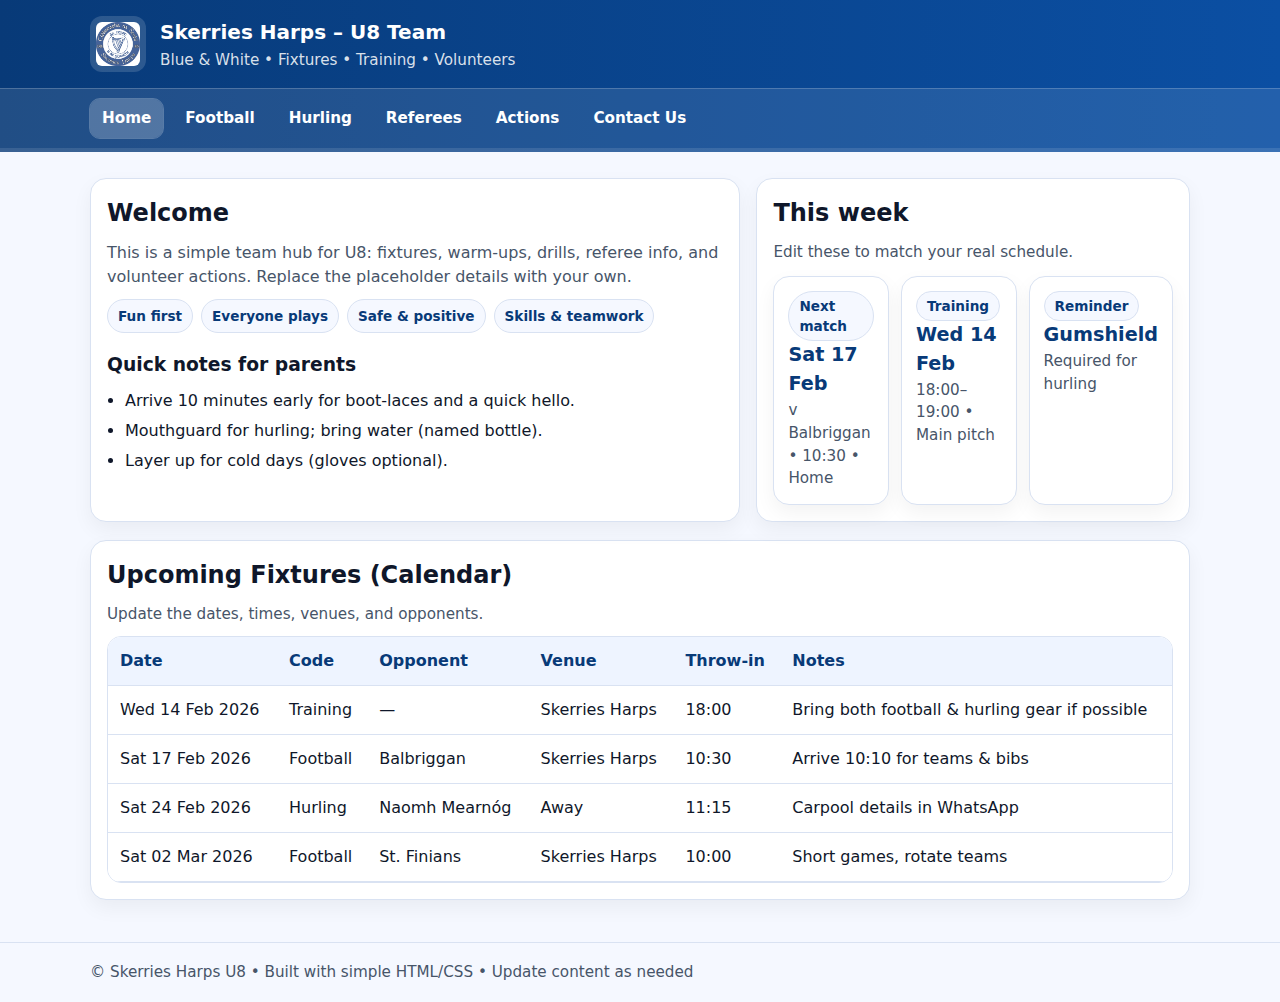
<file: index.html>
<!doctype html>
<html lang="en-IE">
<head>
  <meta charset="utf-8" />
  <meta name="viewport" content="width=device-width, initial-scale=1" />
  <title>Skerries Harps U8 – Home</title>
  <link rel="stylesheet" href="css/styles.css" />
</head>
<body>
<header>
  <div class="container">
    <div class="brand">
      <img src="assets/skerries-harps-logo.png" alt="Skerries Harps logo" />
      <div>
        <h1>Skerries Harps – U8 Team</h1>
        <p>Blue &amp; White • Fixtures • Training • Volunteers</p>
      </div>
    </div>
  </div>

  <nav>
    <div class="container nav-row">
      <a class="active" href="index.html">Home</a>
      <a href="football.html">Football</a>
      <a href="hurling.html">Hurling</a>
      <a href="referees.html">Referees</a>
      <a href="actions.html">Actions</a>
      <a href="contact.html">Contact Us</a>
    </div>
  </nav>
</header>

<main class="container">
  <section class="hero">
    <div class="card">
      <h2>Welcome</h2>
      <p>
        This is a simple team hub for U8: fixtures, warm-ups, drills, referee info, and volunteer actions.
        Replace the placeholder details with your own.
      </p>
      <div class="badges">
        <span class="badge">Fun first</span>
        <span class="badge">Everyone plays</span>
        <span class="badge">Safe &amp; positive</span>
        <span class="badge">Skills &amp; teamwork</span>
      </div>

      <div class="section">
        <h3>Quick notes for parents</h3>
        <ul class="clean">
          <li>Arrive 10 minutes early for boot-laces and a quick hello.</li>
          <li>Mouthguard for hurling; bring water (named bottle).</li>
          <li>Layer up for cold days (gloves optional).</li>
        </ul>
      </div>
    </div>

    <aside class="card">
      <h2>This week</h2>
      <p class="small">Edit these to match your real schedule.</p>

      <div class="kpi">
        <div class="card">
          <div class="pill">Next match</div><br />
          <strong>Sat 17 Feb</strong>
          <div class="small">v Balbriggan • 10:30 • Home</div>
        </div>
        <div class="card">
          <div class="pill">Training</div><br />
          <strong>Wed 14 Feb</strong>
          <div class="small">18:00–19:00 • Main pitch</div>
        </div>
        <div class="card">
          <div class="pill">Reminder</div><br />
          <strong>Gumshield</strong>
          <div class="small">Required for hurling</div>
        </div>
      </div>
    </aside>
  </section>

  <section class="section card">
    <h2>Upcoming Fixtures (Calendar)</h2>
    <p class="small">Update the dates, times, venues, and opponents.</p>

    <div class="table-wrap">
      <table>
        <thead>
          <tr>
            <th>Date</th>
            <th>Code</th>
            <th>Opponent</th>
            <th>Venue</th>
            <th>Throw-in</th>
            <th>Notes</th>
          </tr>
        </thead>
        <tbody>
          <tr>
            <td>Wed 14 Feb 2026</td>
            <td>Training</td>
            <td>—</td>
            <td>Skerries Harps</td>
            <td>18:00</td>
            <td>Bring both football &amp; hurling gear if possible</td>
          </tr>
          <tr>
            <td>Sat 17 Feb 2026</td>
            <td>Football</td>
            <td>Balbriggan</td>
            <td>Skerries Harps</td>
            <td>10:30</td>
            <td>Arrive 10:10 for teams &amp; bibs</td>
          </tr>
          <tr>
            <td>Sat 24 Feb 2026</td>
            <td>Hurling</td>
            <td>Naomh Mearnóg</td>
            <td>Away</td>
            <td>11:15</td>
            <td>Carpool details in WhatsApp</td>
          </tr>
          <tr>
            <td>Sat 02 Mar 2026</td>
            <td>Football</td>
            <td>St. Finians</td>
            <td>Skerries Harps</td>
            <td>10:00</td>
            <td>Short games, rotate teams</td>
          </tr>
        </tbody>
      </table>
    </div>
  </section>
</main>

<footer class="footer">
  <div class="container">
    © Skerries Harps U8 • Built with simple HTML/CSS • Update content as needed
  </div>
</footer>
</body>
</html>
</file>
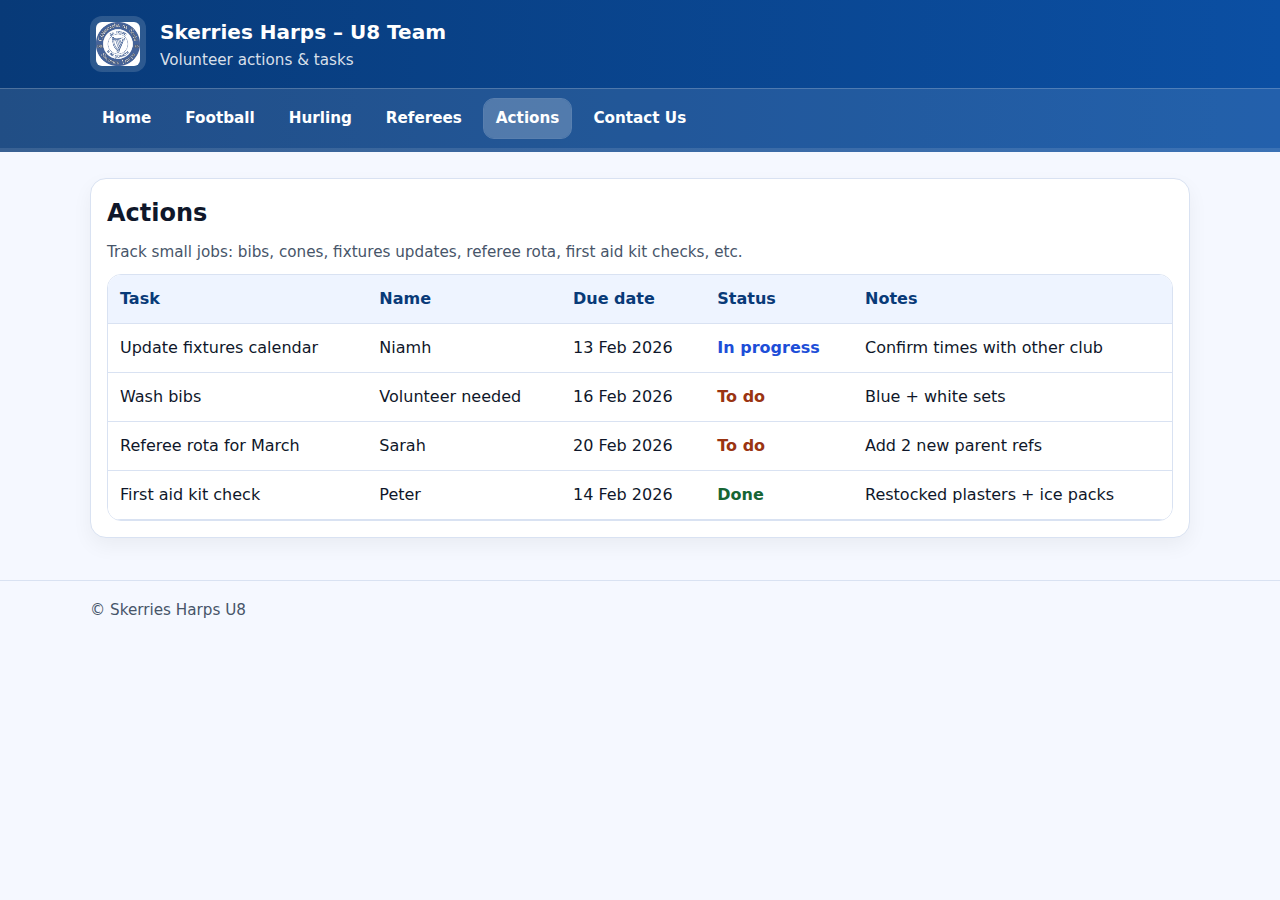
<file: actions.html>
<!doctype html>
<html lang="en-IE">
<head>
  <meta charset="utf-8" />
  <meta name="viewport" content="width=device-width, initial-scale=1" />
  <title>Skerries Harps U8 – Actions</title>
  <link rel="stylesheet" href="css/styles.css" />
</head>
<body>
<header>
  <div class="container">
    <div class="brand">
      <img src="assets/skerries-harps-logo.png" alt="Skerries Harps logo" />
      <div>
        <h1>Skerries Harps – U8 Team</h1>
        <p>Volunteer actions &amp; tasks</p>
      </div>
    </div>
  </div>
  <nav>
    <div class="container nav-row">
      <a href="index.html">Home</a>
      <a href="football.html">Football</a>
      <a href="hurling.html">Hurling</a>
      <a href="referees.html">Referees</a>
      <a class="active" href="actions.html">Actions</a>
      <a href="contact.html">Contact Us</a>
    </div>
  </nav>
</header>

<main class="container">
  <section class="card">
    <h2>Actions</h2>
    <p class="small">Track small jobs: bibs, cones, fixtures updates, referee rota, first aid kit checks, etc.</p>

    <div class="table-wrap">
      <table>
        <thead>
          <tr>
            <th>Task</th>
            <th>Name</th>
            <th>Due date</th>
            <th>Status</th>
            <th>Notes</th>
          </tr>
        </thead>
        <tbody>
          <tr>
            <td>Update fixtures calendar</td>
            <td>Niamh</td>
            <td>13 Feb 2026</td>
            <td class="status doing">In progress</td>
            <td>Confirm times with other club</td>
          </tr>
          <tr>
            <td>Wash bibs</td>
            <td>Volunteer needed</td>
            <td>16 Feb 2026</td>
            <td class="status todo">To do</td>
            <td>Blue + white sets</td>
          </tr>
          <tr>
            <td>Referee rota for March</td>
            <td>Sarah</td>
            <td>20 Feb 2026</td>
            <td class="status todo">To do</td>
            <td>Add 2 new parent refs</td>
          </tr>
          <tr>
            <td>First aid kit check</td>
            <td>Peter</td>
            <td>14 Feb 2026</td>
            <td class="status done">Done</td>
            <td>Restocked plasters + ice packs</td>
          </tr>
        </tbody>
      </table>
    </div>
  </section>
</main>

<footer class="footer">
  <div class="container">© Skerries Harps U8</div>
</footer>
</body>
</html>
</file>
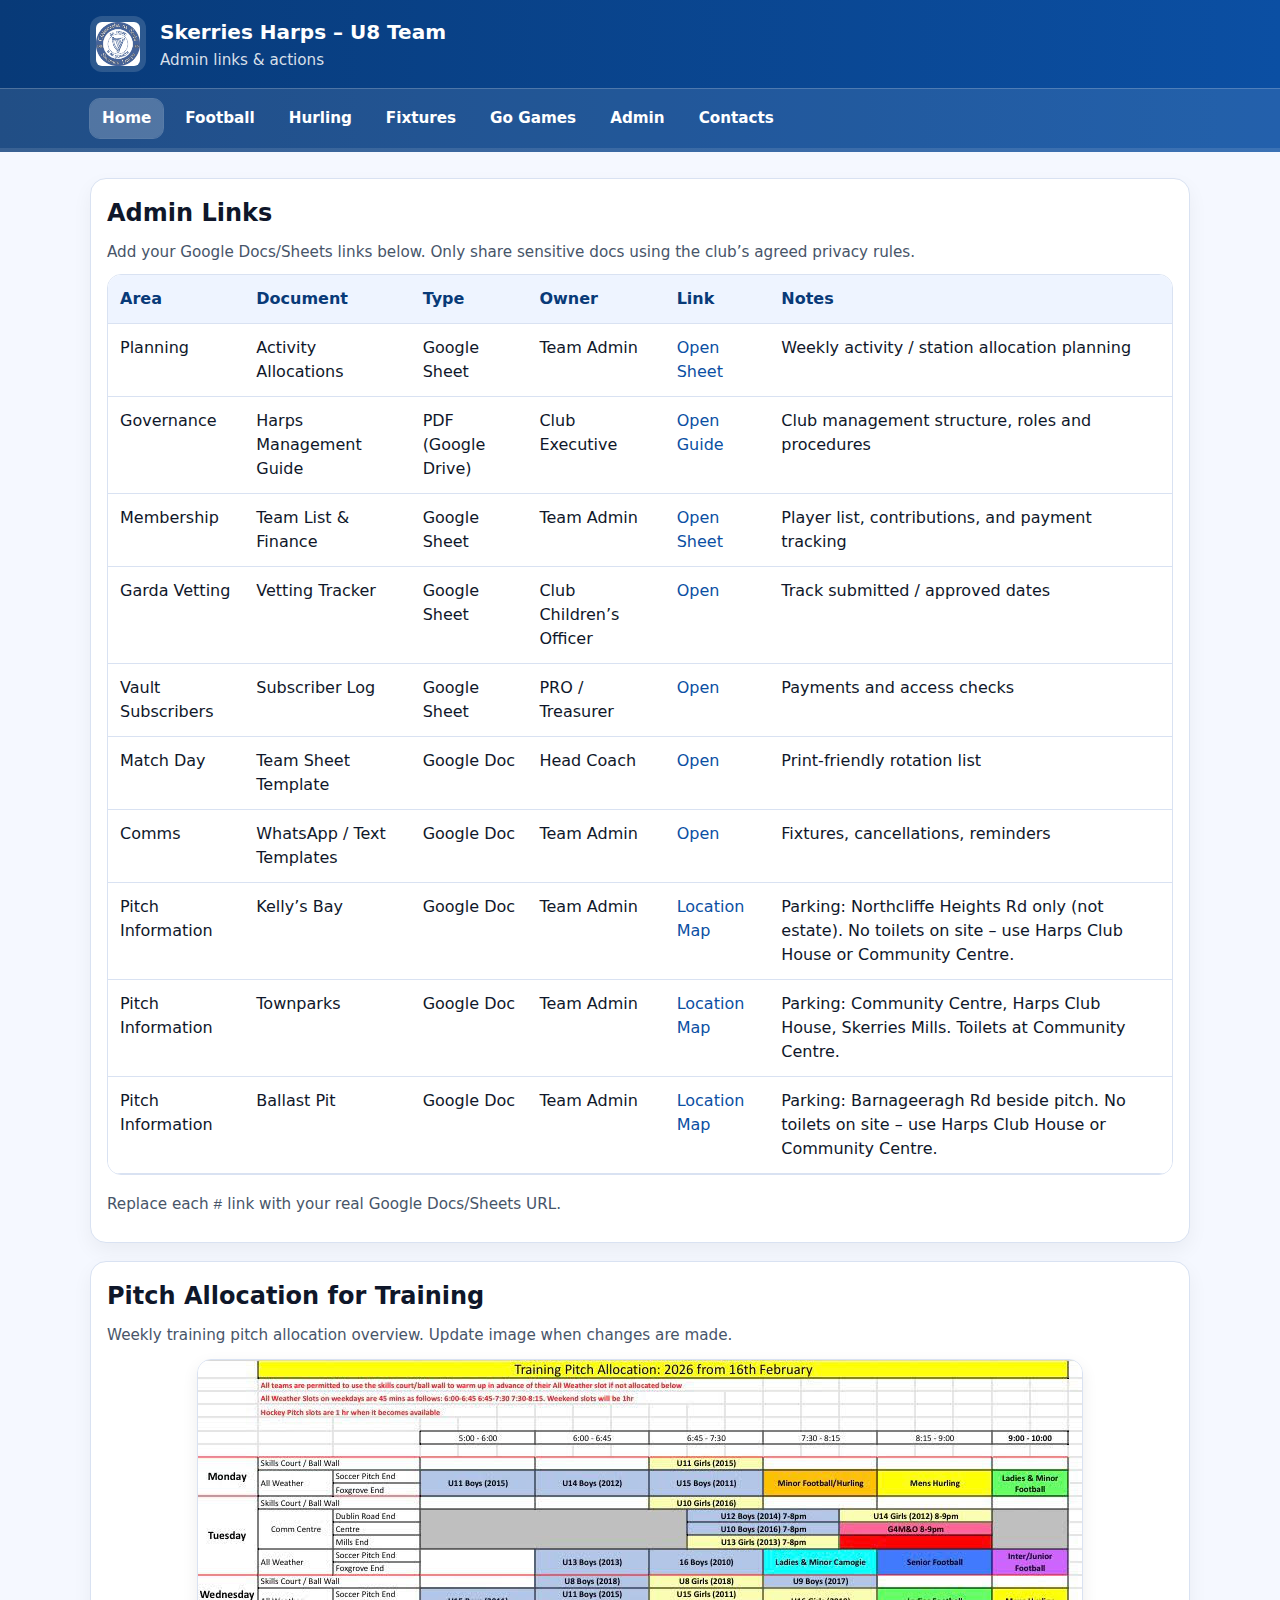
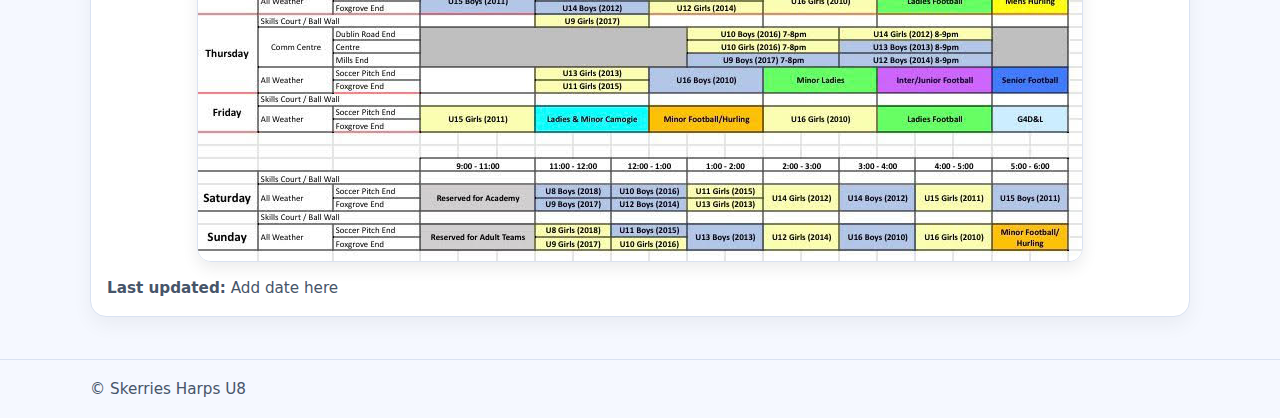
<file: admin.html>
<!doctype html>
<html lang="en-IE">
<head>
  <meta charset="utf-8" />
  <meta name="viewport" content="width=device-width, initial-scale=1" />
  <title>Skerries Harps U8 – Admin</title>
  <link rel="stylesheet" href="css/styles.css" />
</head>
<body>
<header>
  <div class="container">
    <div class="brand">
      <img src="assets/skerries-harps-logo.png" alt="Skerries Harps logo" />
      <div>
        <h1>Skerries Harps – U8 Team</h1>
        <p>Admin links &amp; actions</p>
      </div>
    </div>
  </div>

  <nav>
    <div class="container nav-row">
      <a class="active" href="index.html">Home</a>
      <a href="football.html">Football</a>
      <a href="hurling.html">Hurling</a>
	  <a href="fixtures.html">Fixtures</a>
	  <a href="GoGames.html">Go Games</a>
	  <a href="admin.html">Admin</a>
      <a href="contact.html">Contacts</a>
    </div>
  </nav>
</header>

<main class="container">

  <!-- Admin links -->
  <section class="card">
    <h2>Admin Links</h2>
    <p class="small">
      Add your Google Docs/Sheets links below. Only share sensitive docs using the club’s agreed privacy rules.
    </p>

    <div class="table-wrap">
      <table>
        <thead>
          <tr>
            <th>Area</th>
            <th>Document</th>
            <th>Type</th>
            <th>Owner</th>
            <th>Link</th>
            <th>Notes</th>
          </tr>
        </thead>
        <tbody>
		<tr>
		  <td>Planning</td>
		  <td>Activity Allocations</td>
		  <td>Google Sheet</td>
		  <td>Team Admin</td>
		  <td>
			<a href="https://docs.google.com/spreadsheets/d/19NmqS6tV1ZJE_OKsP-gFMtgXB1yPDhXVOOlurOd7MUE/edit?usp=sharing_eil_se_dm&ts=6991f388"
			   target="_blank"
			   rel="noopener">
			   Open Sheet
			</a>
		  </td>
		  <td>Weekly activity / station allocation planning</td>
		</tr>
		<tr>
		  <td>Governance</td>
		  <td>Harps Management Guide</td>
		  <td>PDF (Google Drive)</td>
		  <td>Club Executive</td>
		  <td>
			<a href="https://drive.google.com/file/d/1rVA9KiJGQH0Lv3kS5Z62kwP54sN7nfet/view?ts=69920b8e"
			   target="_blank"
			   rel="noopener">
			   Open Guide
			</a>
		  </td>
		  <td>Club management structure, roles and procedures</td>
		</tr>
		<tr>
		  <td>Membership</td>
		  <td>Team List &amp; Finance</td>
		  <td>Google Sheet</td>
		  <td>Team Admin</td>
		  <td>
			<a href="https://docs.google.com/spreadsheets/d/1XHv4klmNNzMxAh39KkDf9BMAPFh1DxShkkJekqYYdmk/edit?gid=117032164#gid=117032164"
			   target="_blank"
			   rel="noopener">
			   Open Sheet
			</a>
		  </td>
		  <td>Player list, contributions, and payment tracking</td>
		</tr>


          <tr>
            <td>Garda Vetting</td>
            <td>Vetting Tracker</td>
            <td>Google Sheet</td>
            <td>Club Children’s Officer</td>
            <td><a href="https://docs.google.com/spreadsheets/d/1eky0YS-r9SluPlOwtdEpwBcguXwumjCGMR7XDRQFDyc/edit?usp=sharing_eil_se_dm&ts=6991f14a" target="_blank" rel="noopener">Open</a></td>
            <td>Track submitted / approved dates</td>
          </tr>
          
          <tr>
            <td>Vault Subscribers</td>
            <td>Subscriber Log</td>
            <td>Google Sheet</td>
            <td>PRO / Treasurer</td>
            <td><a href="#" target="_blank" rel="noopener">Open</a></td>
            <td>Payments and access checks</td>
          </tr>
          <tr>
            <td>Match Day</td>
            <td>Team Sheet Template</td>
            <td>Google Doc</td>
            <td>Head Coach</td>
            <td><a href="#" target="_blank" rel="noopener">Open</a></td>
            <td>Print-friendly rotation list</td>
          </tr>
          <tr>
            <td>Comms</td>
            <td>WhatsApp / Text Templates</td>
            <td>Google Doc</td>
            <td>Team Admin</td>
            <td><a href="#" target="_blank" rel="noopener">Open</a></td>
            <td>Fixtures, cancellations, reminders</td>
          </tr>
		  <tr>
			  <td>Pitch Information</td>
			  <td>Kelly’s Bay</td>
			  <td>Google Doc</td>
			  <td>Team Admin</td>
			  <td>
				<a href="https://maps.app.goo.gl/py66bhbRvgFLsweM9?g_st=ic"
				   target="_blank"
				   rel="noopener">
				   Location Map
				</a>
			  </td>
			  <td>
				Parking: Northcliffe Heights Rd only (not estate). 
				No toilets on site – use Harps Club House or Community Centre.
			  </td>
			</tr>

		<tr>
		  <td>Pitch Information</td>
		  <td>Townparks</td>
		  <td>Google Doc</td>
		  <td>Team Admin</td>
		  <td>
			<a href="https://maps.app.goo.gl/4P1XMfM7UpDagkJS7?g_st=ic"
			   target="_blank"
			   rel="noopener">
			   Location Map
			</a>
		  </td>
		  <td>
			Parking: Community Centre, Harps Club House, Skerries Mills. 
			Toilets at Community Centre.
		  </td>
		</tr>

		<tr>
		  <td>Pitch Information</td>
		  <td>Ballast Pit</td>
		  <td>Google Doc</td>
		  <td>Team Admin</td>
		  <td>
			<a href="https://maps.app.goo.gl/b8u93oBTbHpUAcnHA?g_st=ic"
			   target="_blank"
			   rel="noopener">
			   Location Map
			</a>
		  </td>
		  <td>
			Parking: Barnageeragh Rd beside pitch. 
			No toilets on site – use Harps Club House or Community Centre.
		  </td>
		</tr>

        </tbody>
      </table>
    </div>

    <div class="section">
      <p class="small">
        Replace each <code>#</code> link with your real Google Docs/Sheets URL.
      </p>
    </div>
  </section>

  	<section class="card section">
	  <h2>Pitch Allocation for Training</h2>
	  <p class="small">
		Weekly training pitch allocation overview. Update image when changes are made.
	  </p>

	  <div style="margin-top:12px; text-align:center;">
		<img
		  src="assets/pitch-allocation.jpg"
		  alt="Pitch Allocation for Training"
		  style="max-width:100%; border-radius:14px; border:1px solid var(--border); box-shadow:0 6px 16px rgba(0,0,0,0.08);"
		/>
	  </div>

	  <div class="updated">
		<strong>Last updated:</strong> Add date here
	  </div>
	</section>

</main>

<footer class="footer">
  <div class="container">© Skerries Harps U8</div>
</footer>
</body>
</html>
</file>
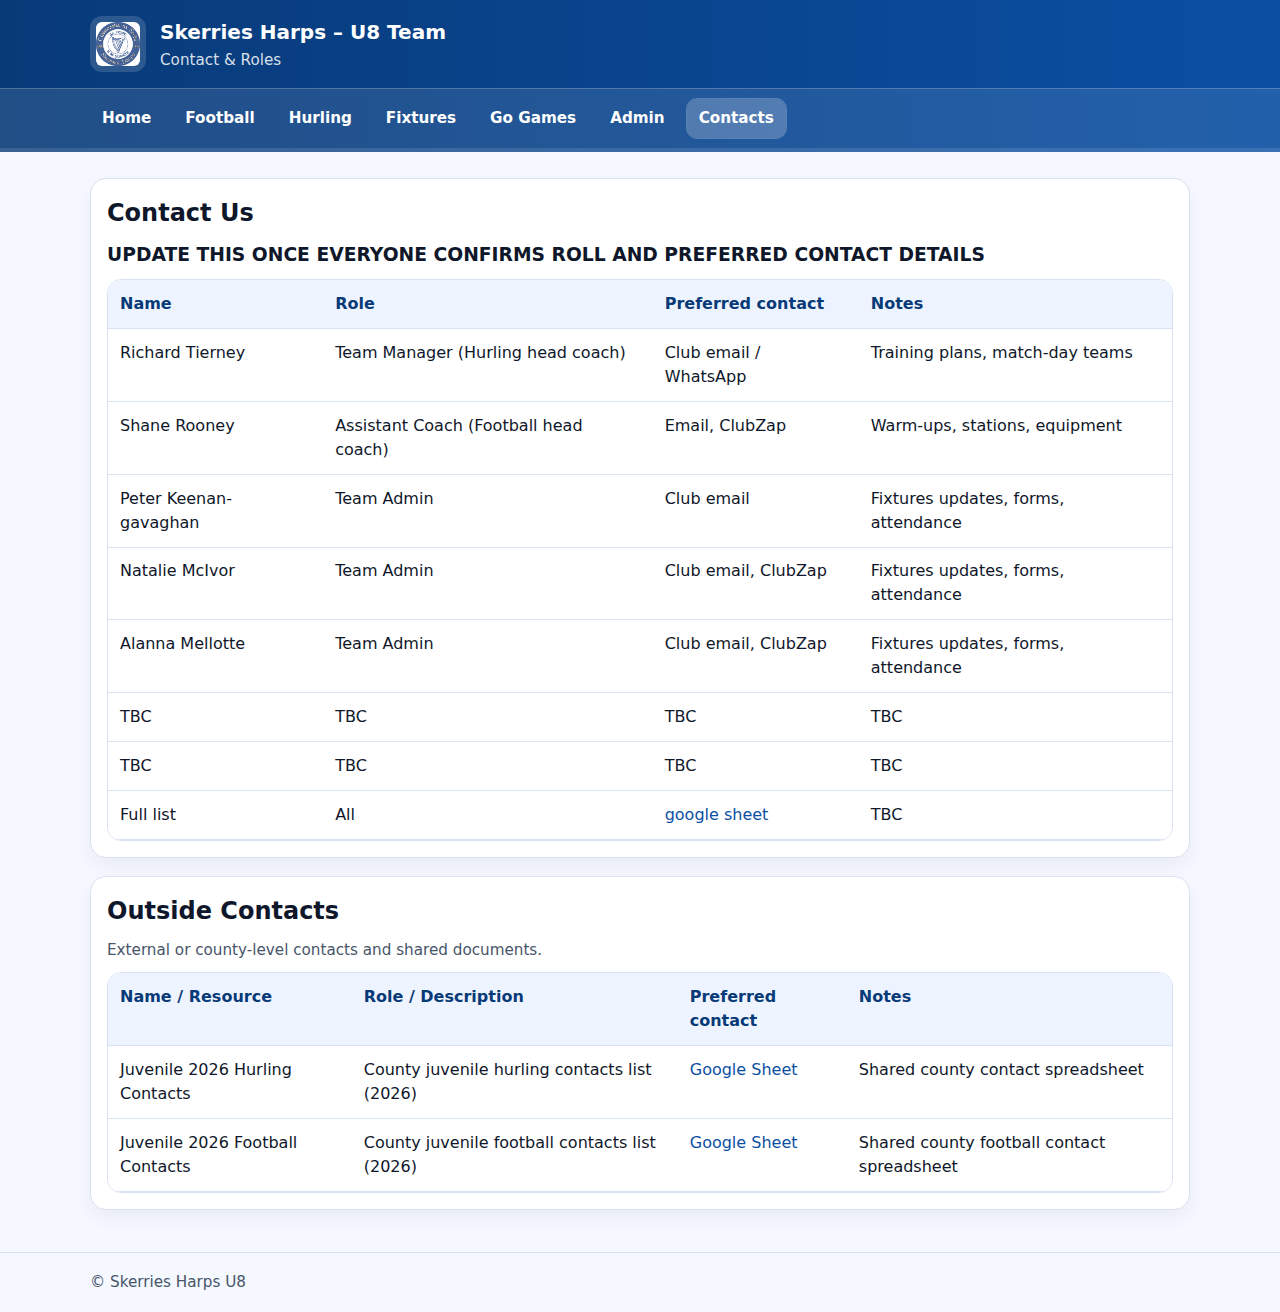
<file: contact.html>
<!doctype html>
<html lang="en-IE">
<head>
  <meta charset="utf-8" />
  <meta name="viewport" content="width=device-width, initial-scale=1" />
  <title>Skerries Harps U8 – Contact Us</title>
  <link rel="stylesheet" href="css/styles.css" />
</head>
<body>
<header>
  <div class="container">
    <div class="brand">
      <img src="assets/skerries-harps-logo.png" alt="Skerries Harps logo" />
      <div>
        <h1>Skerries Harps – U8 Team</h1>
        <p>Contact &amp; Roles</p>
      </div>
    </div>
  </div>
  <nav>
    <div class="container nav-row">
      <a href="index.html">Home</a>
      <a href="football.html">Football</a>
      <a href="hurling.html">Hurling</a>
	  <a href="fixtures.html">Fixtures</a>
	  <a href="GoGames.html">Go Games</a>
	  <a href="admin.html">Admin</a>
      <a class="active" href="contact.html">Contacts</a>
    </div>
  </nav>
</header>



<main class="container">
  <section class="card">
    <h2>Contact Us</h2>
    <p class="small">
      <b><h3>UPDATE THIS ONCE EVERYONE CONFIRMS ROLL AND PREFERRED CONTACT DETAILS</h3></b>
    </p>

    <div class="table-wrap">
      <table>
        <thead>
          <tr>
            <th>Name</th>
            <th>Role</th>
            <th>Preferred contact</th>
            <th>Notes</th>
          </tr>
        </thead>
        <tbody>
          <tr>
            <td>Richard Tierney</td>
            <td>Team Manager (Hurling head coach)</td>
            <td>Club email / WhatsApp</td>
            <td>Training plans, match-day teams</td>
          </tr>
          <tr>
            <td>Shane Rooney</td>
            <td>Assistant Coach (Football head coach)</td>
            <td>Email, ClubZap</td>
            <td>Warm-ups, stations, equipment</td>
          </tr>
          <tr>
            <td>Peter Keenan-gavaghan</td>
            <td>Team Admin</td>
            <td>Club email</td>
            <td>Fixtures updates, forms, attendance</td>
          </tr>
          <tr>
		  <tr>
            <td>Natalie McIvor</td>
            <td>Team Admin</td>
            <td>Club email, ClubZap</td>
            <td>Fixtures updates, forms, attendance</td>
          </tr>
		  <tr>
            <td>Alanna Mellotte</td>
            <td>Team Admin</td>
            <td>Club email, ClubZap</td>
            <td>Fixtures updates, forms, attendance</td>
          </tr>
          <tr>
            <td>TBC</td>
            <td>TBC</td>
            <td>TBC</td>
            <td>TBC</td>
          </tr>
		  <tr>
            <td>TBC</td>
            <td>TBC</td>
            <td>TBC</td>
            <td>TBC</td>
          </tr>
		  <tr>
            <td>Full list</td>
            <td>All</td>
            <td><a href="https://docs.google.com/spreadsheets/d/19NmqS6tV1ZJE_OKsP-gFMtgXB1yPDhXVOOlurOd7MUE/edit?gid=783652864#gid=783652864" target="_blank">google sheet</a></td>
            <td>TBC</td>
          </tr>
        </tbody>
      </table>
    </div>
  </section>
  
  <section class="card section">
  <h2>Outside Contacts</h2>
  <p class="small">
    External or county-level contacts and shared documents.
  </p>

  <div class="table-wrap">
    <table>
      <thead>
        <tr>
          <th>Name / Resource</th>
          <th>Role / Description</th>
          <th>Preferred contact</th>
          <th>Notes</th>
        </tr>
      </thead>
      <tbody>
  <tr>
    <td>Juvenile 2026 Hurling Contacts</td>
    <td>County juvenile hurling contacts list (2026)</td>
    <td>
      <a href="https://docs.google.com/spreadsheets/d/1Ezv5qhIY4nmnUc41y2UgB34R51_sxao84uhRHn--w9g/edit?usp=sharing_eil_se_dm&ts=69908cf8"
         target="_blank"
         rel="noopener">
        Google Sheet
      </a>
    </td>
    <td>Shared county contact spreadsheet</td>
  </tr>
  <tr>
    <td>Juvenile 2026 Football Contacts</td>
    <td>County juvenile football contacts list (2026)</td>
    <td>
      <a href="https://docs.google.com/spreadsheets/d/1Ezv5qhIY4nmnUc41y2UgB34R51_sxao84uhRHn--w9g/edit?usp=sharing_eil_se_dm&ts=69908cf8"
         target="_blank"
         rel="noopener">
        Google Sheet
      </a>
    </td>
    <td>Shared county football contact spreadsheet</td>
  </tr>
</tbody>

    </table>
  </div>
</section>

</main>

<footer class="footer">
  <div class="container">© Skerries Harps U8</div>
</footer>
</body>
</html>
</file>
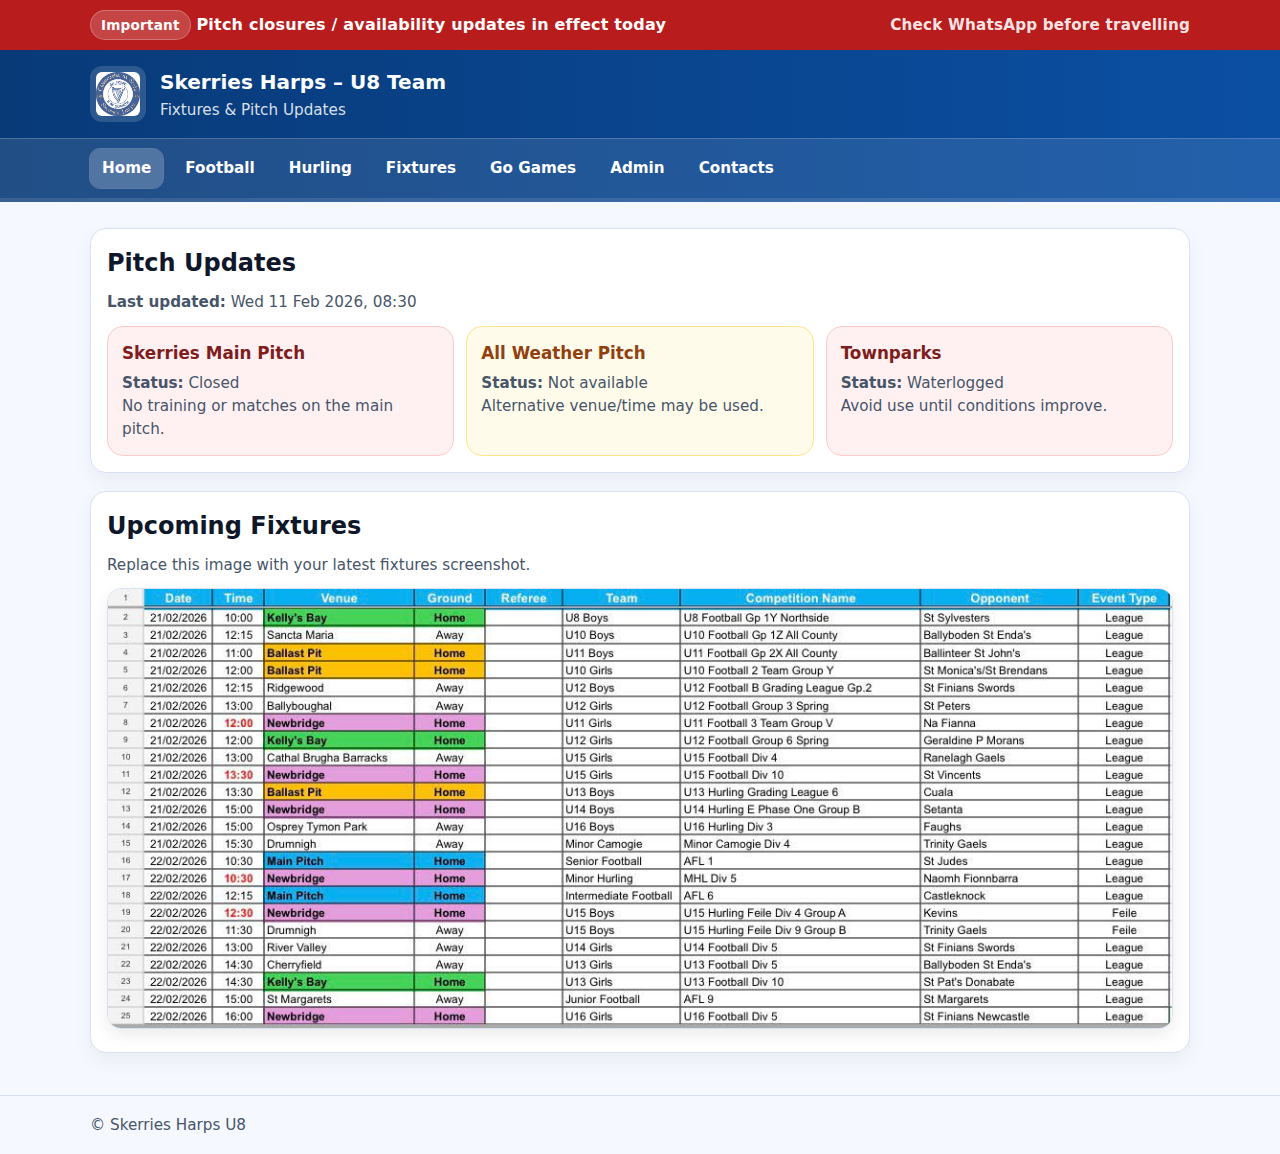
<file: fixtures.html>
<!doctype html>
<html lang="en-IE">
<head>
  <meta charset="utf-8" />
  <meta name="viewport" content="width=device-width, initial-scale=1" />
  <title>Skerries Harps U8 – Fixtures</title>
  <link rel="stylesheet" href="css/styles.css" />
</head>
<body>

<!--
  SWITCH (edit ONE value):
  SITE_STATUS = open | closed | hidden
-->
<script>
  const SITE_STATUS = "closed"; // <-- change this only
</script>

<!-- Banner (auto switches colour/message based on SITE_STATUS) -->
<div id="siteBanner" class="banner">
  <div class="container">
    <div>
      <span id="bannerTag" class="tag">Update</span>
      <span id="bannerMessage">Pitch information available below</span>
    </div>
    <div id="bannerHint" class="small" style="color: rgba(255,255,255,0.9);">
      Check WhatsApp before travelling
    </div>
  </div>
</div>

<header>
  <div class="container">
    <div class="brand">
      <img src="assets/skerries-harps-logo.png" alt="Skerries Harps logo" />
      <div>
        <h1>Skerries Harps – U8 Team</h1>
        <p>Fixtures &amp; Pitch Updates</p>
      </div>
    </div>
  </div>

  <nav>
    <div class="container nav-row">
      <a class="active" href="index.html">Home</a>
      <a href="football.html">Football</a>
      <a href="hurling.html">Hurling</a>
	  <a href="fixtures.html">Fixtures</a>
	  <a href="GoGames.html">Go Games</a>
	  <a href="admin.html">Admin</a>
      <a href="contact.html">Contacts</a>
    </div>
  </nav>
</header>

<main class="container">

  <section class="card">
    <h2>Pitch Updates</h2>

    <!-- Edit this date/time whenever you change the notices -->
    <div class="updated"><strong>Last updated:</strong> Wed 11 Feb 2026, 08:30</div>

    <div class="notice-grid">
      <div class="notice closed">
        <h3>Skerries Main Pitch</h3>
        <p class="meta"><strong>Status:</strong> Closed</p>
        <p class="meta">No training or matches on the main pitch.</p>
      </div>

      <div class="notice unavailable">
        <h3>All Weather Pitch</h3>
        <p class="meta"><strong>Status:</strong> Not available</p>
        <p class="meta">Alternative venue/time may be used.</p>
      </div>

      <div class="notice closed">
        <h3>Townparks</h3>
        <p class="meta"><strong>Status:</strong> Waterlogged</p>
        <p class="meta">Avoid use until conditions improve.</p>
      </div>
    </div>
  </section>

  <section class="card section">
    <h2>Upcoming Fixtures</h2>
    <p class="small">Replace this image with your latest fixtures screenshot.</p>

    <div style="margin-top:12px;">
      <img
        src="assets/fixtures.png"
        alt="U8 Fixtures"
        style="max-width:100%; border-radius:14px; border:1px solid var(--border); box-shadow:0 6px 16px rgba(0,0,0,0.08);"
      />
    </div>
  </section>

</main>

<footer class="footer">
  <div class="container">© Skerries Harps U8</div>
</footer>

<script>
  // Banner logic (no build tools needed)
  const banner = document.getElementById("siteBanner");
  const tag = document.getElementById("bannerTag");
  const msg = document.getElementById("bannerMessage");
  const hint = document.getElementById("bannerHint");

  function setBanner(status){
    banner.classList.remove("emergency", "info", "hidden");

    if(status === "hidden"){
      banner.classList.add("hidden");
      return;
    }

    if(status === "closed"){
      banner.classList.add("emergency");
      tag.textContent = "Important";
      msg.textContent = "Pitch closures / availability updates in effect today";
      hint.textContent = "Check WhatsApp before travelling";
      return;
    }

    // default: open/info
    banner.classList.add("info");
    tag.textContent = "Info";
    msg.textContent = "Training / matches running as planned (unless notified)";
    hint.textContent = "Still check WhatsApp for late changes";
  }

  setBanner(SITE_STATUS);
</script>

</body>
</html>
</file>
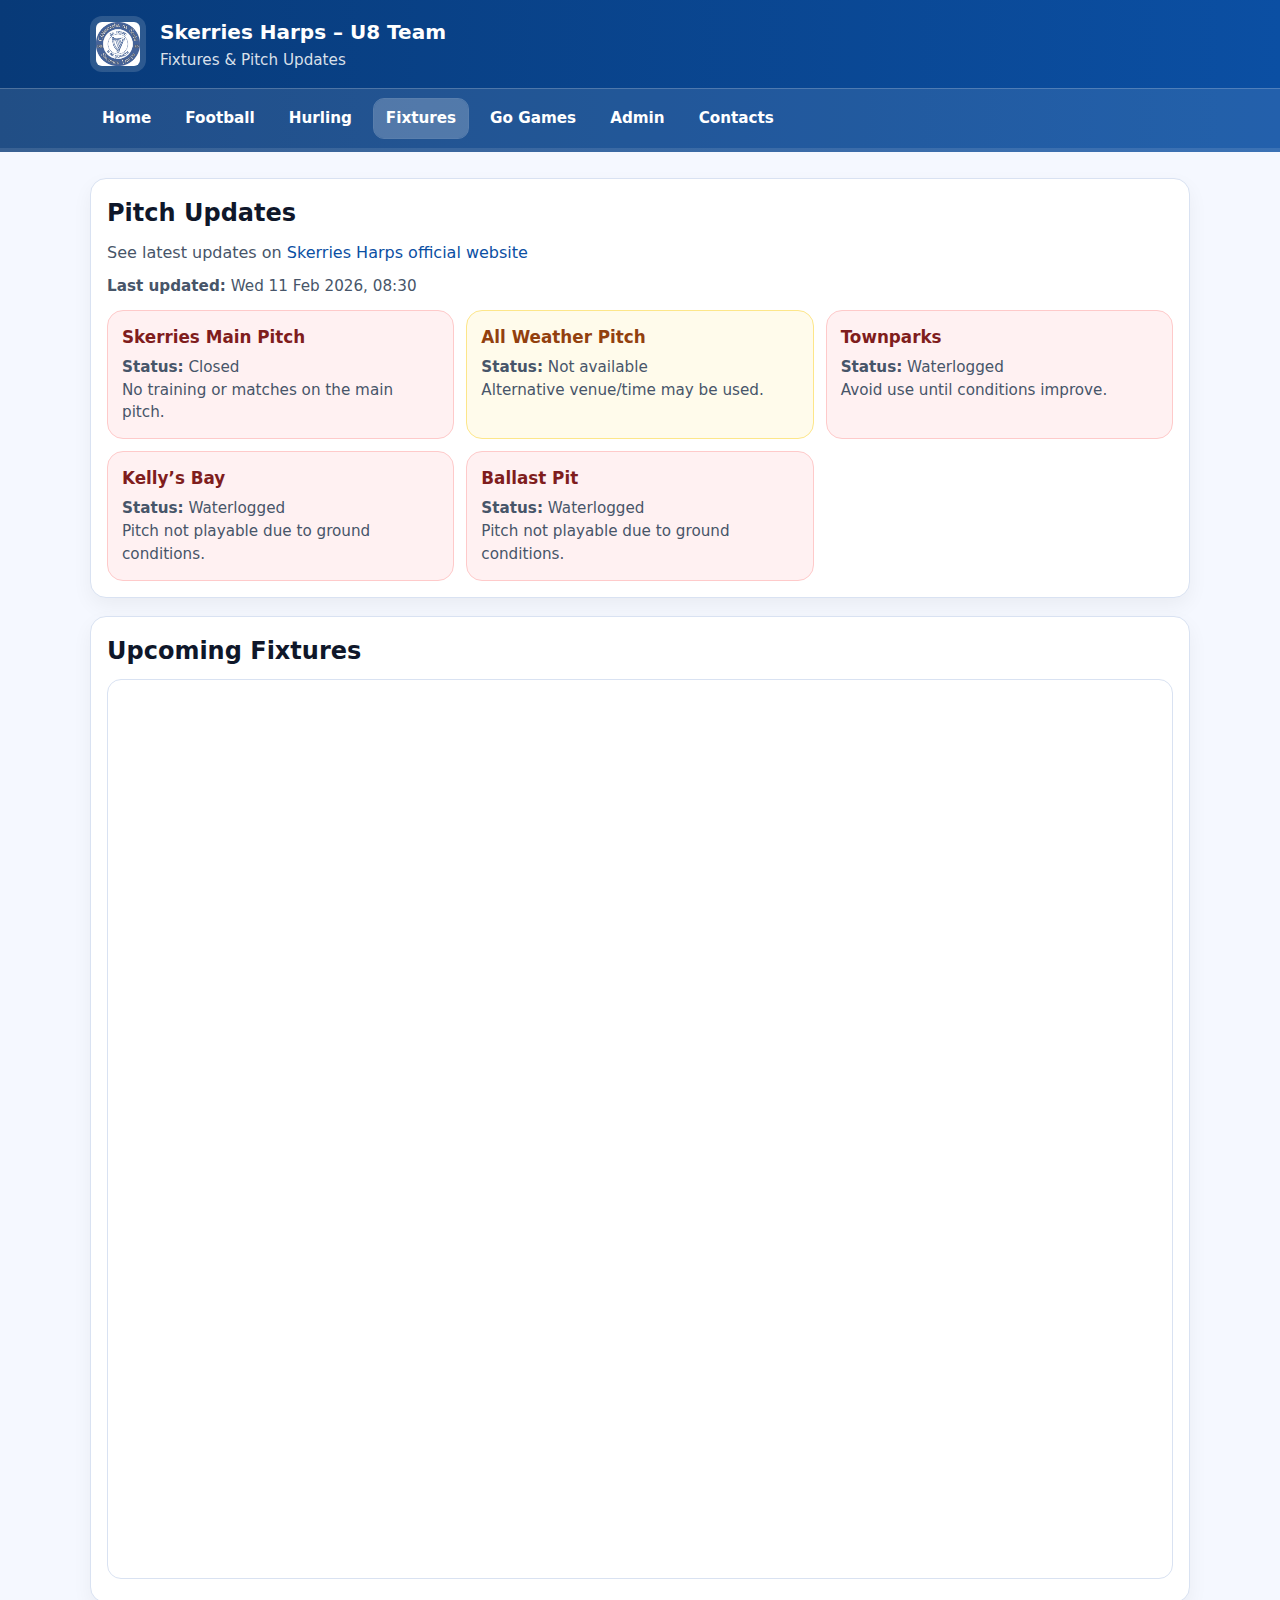
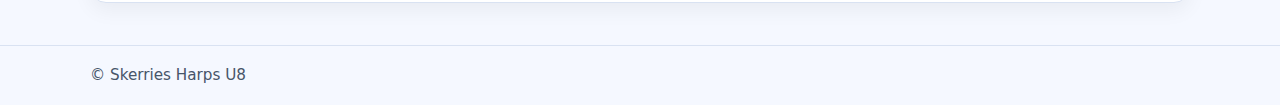
<file: fixturesOLD.html>
<!doctype html>
<html lang="en-IE">
<head>
  <meta charset="utf-8" />
  <meta name="viewport" content="width=device-width, initial-scale=1" />
  <title>Skerries Harps U8 – Fixtures</title>
  <link rel="stylesheet" href="css/styles.css" />
</head>
<body>

<!--
  SWITCH (edit ONE value):
  SITE_STATUS = open | closed | hidden
-->
<script>
  const SITE_STATUS = "closed"; // <-- change this only
</script>


<header>
  <div class="container">
    <div class="brand">
      <img src="assets/skerries-harps-logo.png" alt="Skerries Harps logo" />
      <div>
        <h1>Skerries Harps – U8 Team</h1>
        <p>Fixtures &amp; Pitch Updates</p>
      </div>
    </div>
  </div>

  <nav>
    <div class="container nav-row">
      <a href="index.html">Home</a>
      <a href="football.html">Football</a>
      <a href="hurling.html">Hurling</a>
	  <a class="active" href="fixtures.html">Fixtures</a>
	  <a href="GoGames.html">Go Games</a>
	  <a href="admin.html">Admin</a>
      <a href="contact.html">Contacts</a>
    </div>
  </nav>
</header>

<main class="container">

  <section class="card">
    <h2>Pitch Updates</h2> 
	<p>See latest updates on <a href="https://www.skerriesharps.ie/pitch">Skerries Harps official website</a></p>

    <!-- Edit this date/time whenever you change the notices -->
    <div class="updated"><strong>Last updated:</strong> Wed 11 Feb 2026, 08:30</div>

    <div class="notice-grid">

	  <div class="notice closed">
		<h3>Skerries Main Pitch</h3>
		<p class="meta"><strong>Status:</strong> Closed</p>
		<p class="meta">No training or matches on the main pitch.</p>
	  </div>

	  <div class="notice unavailable">
		<h3>All Weather Pitch</h3>
		<p class="meta"><strong>Status:</strong> Not available</p>
		<p class="meta">Alternative venue/time may be used.</p>
	  </div>

	  <div class="notice closed">
		<h3>Townparks</h3>
		<p class="meta"><strong>Status:</strong> Waterlogged</p>
		<p class="meta">Avoid use until conditions improve.</p>
	  </div>

	  <div class="notice closed">
		<h3>Kelly’s Bay</h3>
		<p class="meta"><strong>Status:</strong> Waterlogged</p>
		<p class="meta">Pitch not playable due to ground conditions.</p>
	  </div>

	  <div class="notice closed">
		<h3>Ballast Pit</h3>
		<p class="meta"><strong>Status:</strong> Waterlogged</p>
		<p class="meta">Pitch not playable due to ground conditions.</p>
	  </div>

</div>

  </section>

  
  <section class="card section">
    <h2>Upcoming Fixtures</h2>
    <iframe src="https://www.skerriesharps.ie/fixtures-results" style="width:100%; height:900px; border:1px solid #d9e2f2; border-radius:14px;"
		loading="lazy"
		referrerpolicy="no-referrer">
	</iframe>	
  </section>

</main>

<footer class="footer">
  <div class="container">© Skerries Harps U8</div>
</footer>

<script>
  // Banner logic (no build tools needed)
  const banner = document.getElementById("siteBanner");
  const tag = document.getElementById("bannerTag");
  const msg = document.getElementById("bannerMessage");
  const hint = document.getElementById("bannerHint");

  function setBanner(status){
    banner.classList.remove("emergency", "info", "hidden");

    if(status === "hidden"){
      banner.classList.add("hidden");
      return;
    }

    if(status === "closed"){
      banner.classList.add("emergency");
      tag.textContent = "Important";
      msg.textContent = "Pitch closures / availability updates in effect today";
      hint.textContent = "Check WhatsApp before travelling";
      return;
    }

    // default: open/info
    banner.classList.add("info");
    tag.textContent = "Info";
    msg.textContent = "Training / matches running as planned (unless notified)";
    hint.textContent = "Still check WhatsApp for late changes";
  }

  setBanner(SITE_STATUS);
</script>

</body>
</html>
</file>
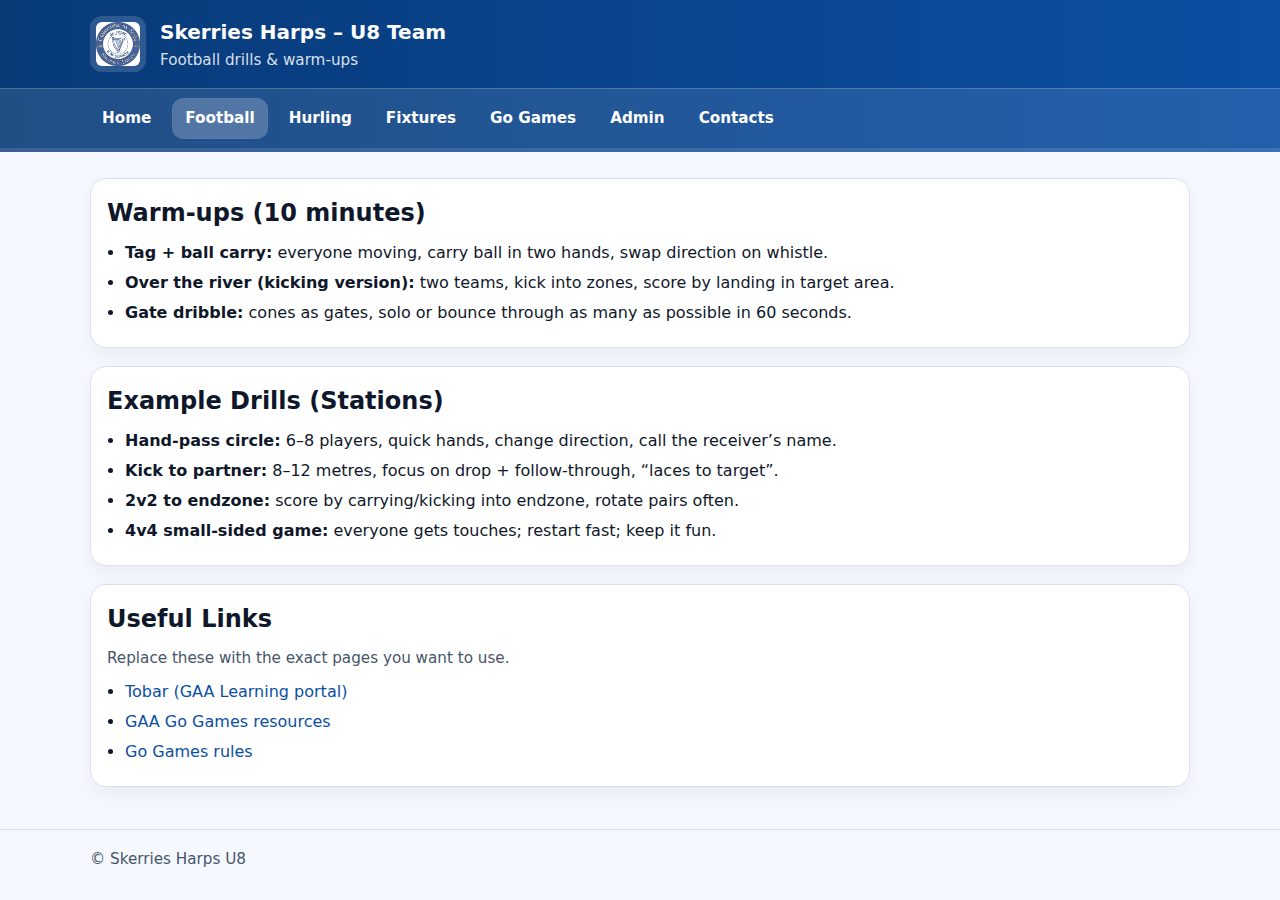
<file: football.html>
<!doctype html>
<html lang="en-IE">
<head>
  <meta charset="utf-8" />
  <meta name="viewport" content="width=device-width, initial-scale=1" />
  <title>Skerries Harps U8 – Football</title>
  <link rel="stylesheet" href="css/styles.css" />
</head>
<body>
<header>
  <div class="container">
    <div class="brand">
      <img src="assets/skerries-harps-logo.png" alt="Skerries Harps logo" />
      <div>
        <h1>Skerries Harps – U8 Team</h1>
        <p>Football drills &amp; warm-ups</p>
      </div>
    </div>
  </div>
  <nav>
    <div class="container nav-row">
      <a href="index.html">Home</a>
      <a class="active" href="football.html">Football</a>
      <a href="hurling.html">Hurling</a>
	  <a href="fixtures.html">Fixtures</a>
	  <a href="GoGames.html">Go Games</a>
	  <a href="admin.html">Admin</a>
      <a href="contact.html">Contacts</a>
    </div>
  </nav>
</header>

<main class="container">
  <section class="card">
    <h2>Warm-ups (10 minutes)</h2>
    <ul class="clean">
      <li><strong>Tag + ball carry:</strong> everyone moving, carry ball in two hands, swap direction on whistle.</li>
      <li><strong>Over the river (kicking version):</strong> two teams, kick into zones, score by landing in target area.</li>
      <li><strong>Gate dribble:</strong> cones as gates, solo or bounce through as many as possible in 60 seconds.</li>
    </ul>
  </section>

  <section class="section card">
    <h2>Example Drills (Stations)</h2>
    <ul class="clean">
      <li><strong>Hand-pass circle:</strong> 6–8 players, quick hands, change direction, call the receiver’s name.</li>
      <li><strong>Kick to partner:</strong> 8–12 metres, focus on drop + follow-through, “laces to target”.</li>
      <li><strong>2v2 to endzone:</strong> score by carrying/kicking into endzone, rotate pairs often.</li>
      <li><strong>4v4 small-sided game:</strong> everyone gets touches; restart fast; keep it fun.</li>
    </ul>
  </section>

  <section class="section card">
    <h2>Useful Links</h2>
    <p class="small">Replace these with the exact pages you want to use.</p>
    <ul class="clean">
      <li><a href="https://learning.gaa.ie/tobar" target="_blank" rel="noopener">Tobar (GAA Learning portal)</a></li>
      <li><a href="https://www.gaa.ie/my-gaa/players/go-games" target="_blank" rel="noopener">GAA Go Games resources</a></li>
      <li><a href="https://www.gaa.ie/my-gaa/players/go-games/go-games-rules" target="_blank" rel="noopener">Go Games rules</a></li>
    </ul>
  </section>
</main>

<footer class="footer">
  <div class="container">© Skerries Harps U8</div>
</footer>
</body>
</html>
</file>
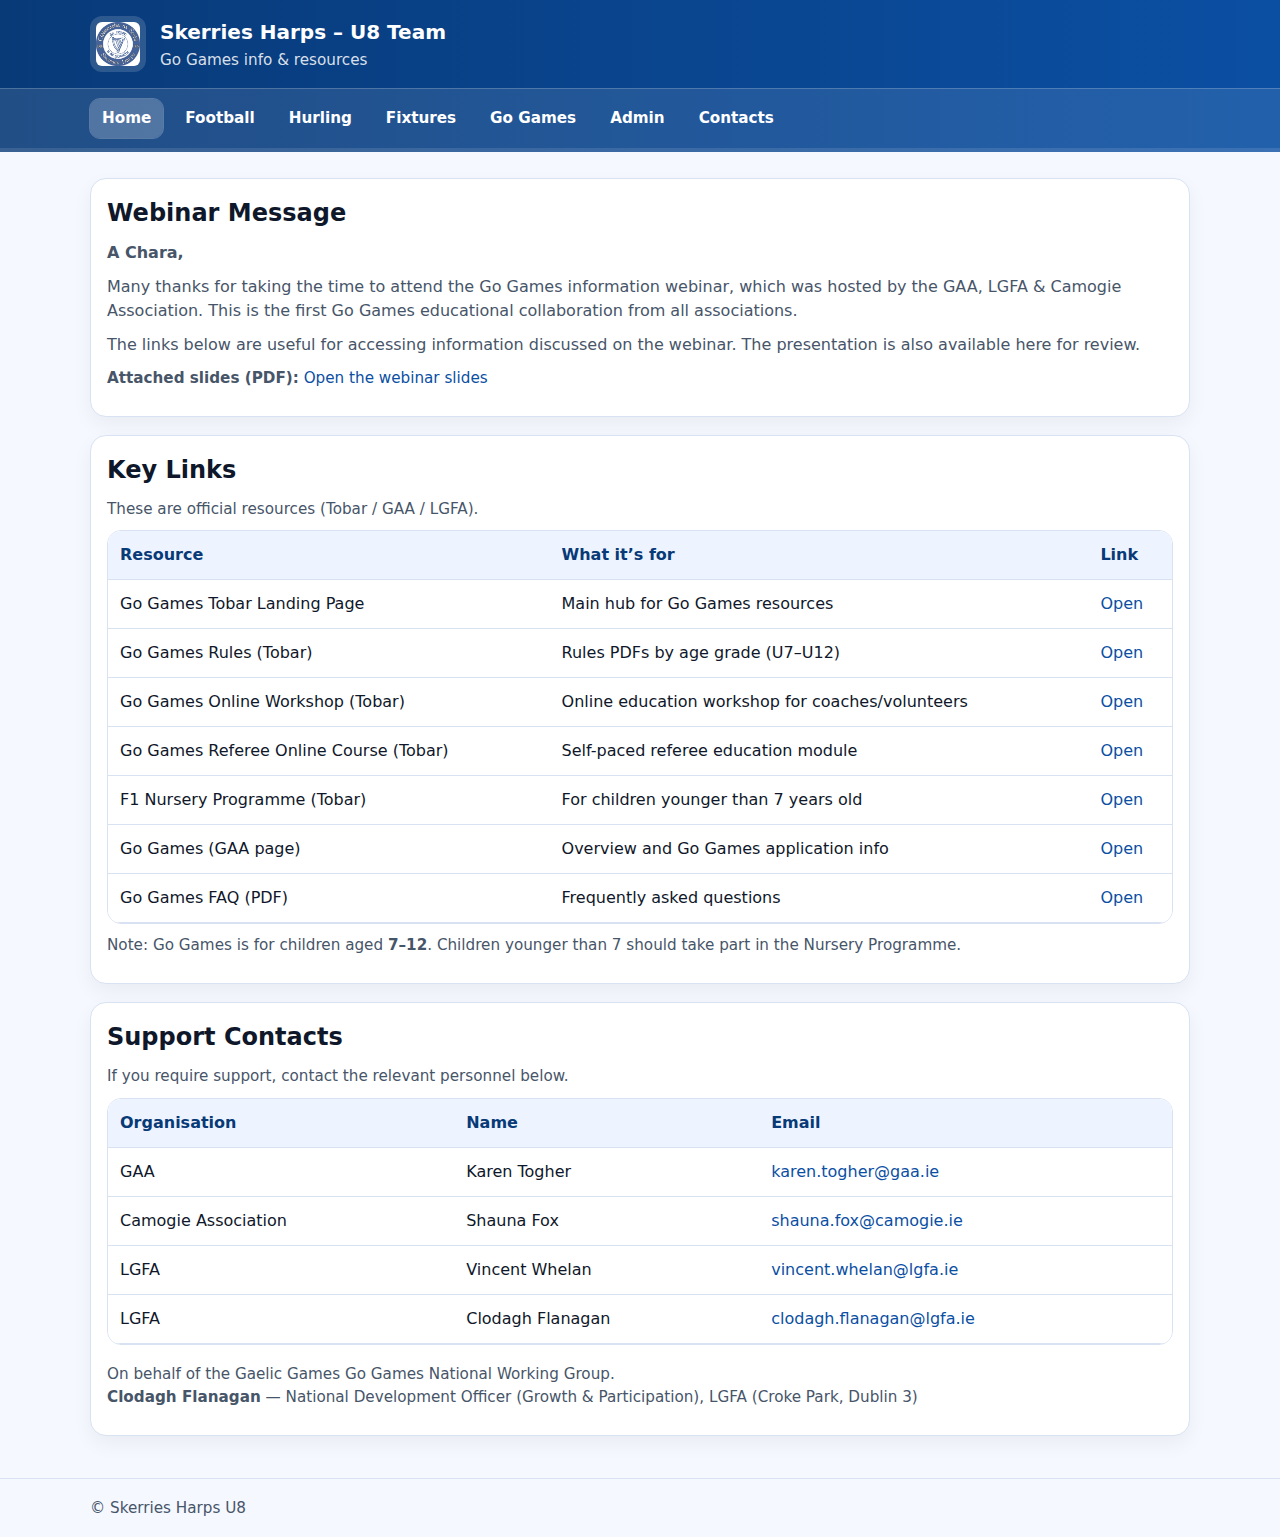
<file: GoGames.html>
<!doctype html>
<html lang="en-IE">
<head>
  <meta charset="utf-8" />
  <meta name="viewport" content="width=device-width, initial-scale=1" />
  <title>Skerries Harps U8 – Go Games</title>
  <link rel="stylesheet" href="css/styles.css" />
</head>
<body>
<header>
  <div class="container">
    <div class="brand">
      <img src="assets/skerries-harps-logo.png" alt="Skerries Harps logo" />
      <div>
        <h1>Skerries Harps – U8 Team</h1>
        <p>Go Games info &amp; resources</p>
      </div>
    </div>
  </div>

  <nav>
    <div class="container nav-row">
      <a class="active" href="index.html">Home</a>
      <a href="football.html">Football</a>
      <a href="hurling.html">Hurling</a>
	  <a href="fixtures.html">Fixtures</a>
	  <a href="GoGames.html">Go Games</a>
	  <a href="admin.html">Admin</a>
      <a href="contact.html">Contacts</a>
    </div>
  </nav>
</header>

<main class="container">

  <section class="card">
    <h2>Webinar Message</h2>
    <p><strong>A Chara,</strong></p>

    <p>
      Many thanks for taking the time to attend the Go Games information webinar, which was hosted by the
      GAA, LGFA &amp; Camogie Association. This is the first Go Games educational collaboration from all
      associations.
    </p>

    <p>
      The links below are useful for accessing information discussed on the webinar. The presentation is also
      available here for review.
    </p>

    <p class="small">
      <strong>Attached slides (PDF):</strong>
      <a href="assets/Go-Games-Webinar-Guide-2026.pdf" target="_blank" rel="noopener">Open the webinar slides</a>
    </p>
  </section>

  <section class="card section">
    <h2>Key Links</h2>
    <p class="small">These are official resources (Tobar / GAA / LGFA).</p>

    <div class="table-wrap">
      <table>
        <thead>
          <tr>
            <th>Resource</th>
            <th>What it’s for</th>
            <th>Link</th>
          </tr>
        </thead>
        <tbody>
          <tr>
            <td>Go Games Tobar Landing Page</td>
            <td>Main hub for Go Games resources</td>
            <td><a href="https://learning.gaa.ie/GoGames" target="_blank" rel="noopener">Open</a></td>
          </tr>
          <tr>
            <td>Go Games Rules (Tobar)</td>
            <td>Rules PDFs by age grade (U7–U12)</td>
            <td><a href="https://learning.gaa.ie/node/295373" target="_blank" rel="noopener">Open</a></td>
          </tr>
          <tr>
            <td>Go Games Online Workshop (Tobar)</td>
            <td>Online education workshop for coaches/volunteers</td>
            <td><a href="https://learning.gaa.ie/GoGamesWorkshop" target="_blank" rel="noopener">Open</a></td>
          </tr>
          <tr>
            <td>Go Games Referee Online Course (Tobar)</td>
            <td>Self-paced referee education module</td>
            <td><a href="https://learning.gaa.ie/node/283614" target="_blank" rel="noopener">Open</a></td>
          </tr>
          <tr>
            <td>F1 Nursery Programme (Tobar)</td>
            <td>For children younger than 7 years old</td>
            <td><a href="https://learning.gaa.ie/NurseryProgramme" target="_blank" rel="noopener">Open</a></td>
          </tr>
          <tr>
            <td>Go Games (GAA page)</td>
            <td>Overview and Go Games application info</td>
            <td><a href="https://www.gaa.ie/my-gaa/getting-involved/go-games" target="_blank" rel="noopener">Open</a></td>
          </tr>
          <tr>
            <td>Go Games FAQ (PDF)</td>
            <td>Frequently asked questions</td>
            <td><a href="https://ladiesgaelic.ie/wp-content/uploads/2025/02/Go-Games-FAQs.pdf" target="_blank" rel="noopener">Open</a></td>
          </tr>
        </tbody>
      </table>
    </div>

    <p class="small" style="margin-top:10px;">
      Note: Go Games is for children aged <strong>7–12</strong>. Children younger than 7 should take part in the Nursery Programme.
    </p>
  </section>

  <section class="card section">
    <h2>Support Contacts</h2>
    <p class="small">If you require support, contact the relevant personnel below.</p>

    <div class="table-wrap">
      <table>
        <thead>
          <tr>
            <th>Organisation</th>
            <th>Name</th>
            <th>Email</th>
          </tr>
        </thead>
        <tbody>
          <tr>
            <td>GAA</td>
            <td>Karen Togher</td>
            <td><a href="mailto:karen.togher@gaa.ie">karen.togher@gaa.ie</a></td>
          </tr>
          <tr>
            <td>Camogie Association</td>
            <td>Shauna Fox</td>
            <td><a href="mailto:shauna.fox@camogie.ie">shauna.fox@camogie.ie</a></td>
          </tr>
          <tr>
            <td>LGFA</td>
            <td>Vincent Whelan</td>
            <td><a href="mailto:vincent.whelan@lgfa.ie">vincent.whelan@lgfa.ie</a></td>
          </tr>
          <tr>
            <td>LGFA</td>
            <td>Clodagh Flanagan</td>
            <td><a href="mailto:clodagh.flanagan@lgfa.ie">clodagh.flanagan@lgfa.ie</a></td>
          </tr>
        </tbody>
      </table>
    </div>

    <div class="section">
      <p class="small">
        On behalf of the Gaelic Games Go Games National Working Group.<br />
        <strong>Clodagh Flanagan</strong> — National Development Officer (Growth &amp; Participation), LGFA (Croke Park, Dublin 3)
      </p>
    </div>
  </section>

</main>

<footer class="footer">
  <div class="container">© Skerries Harps U8</div>
</footer>
</body>
</html>
</file>
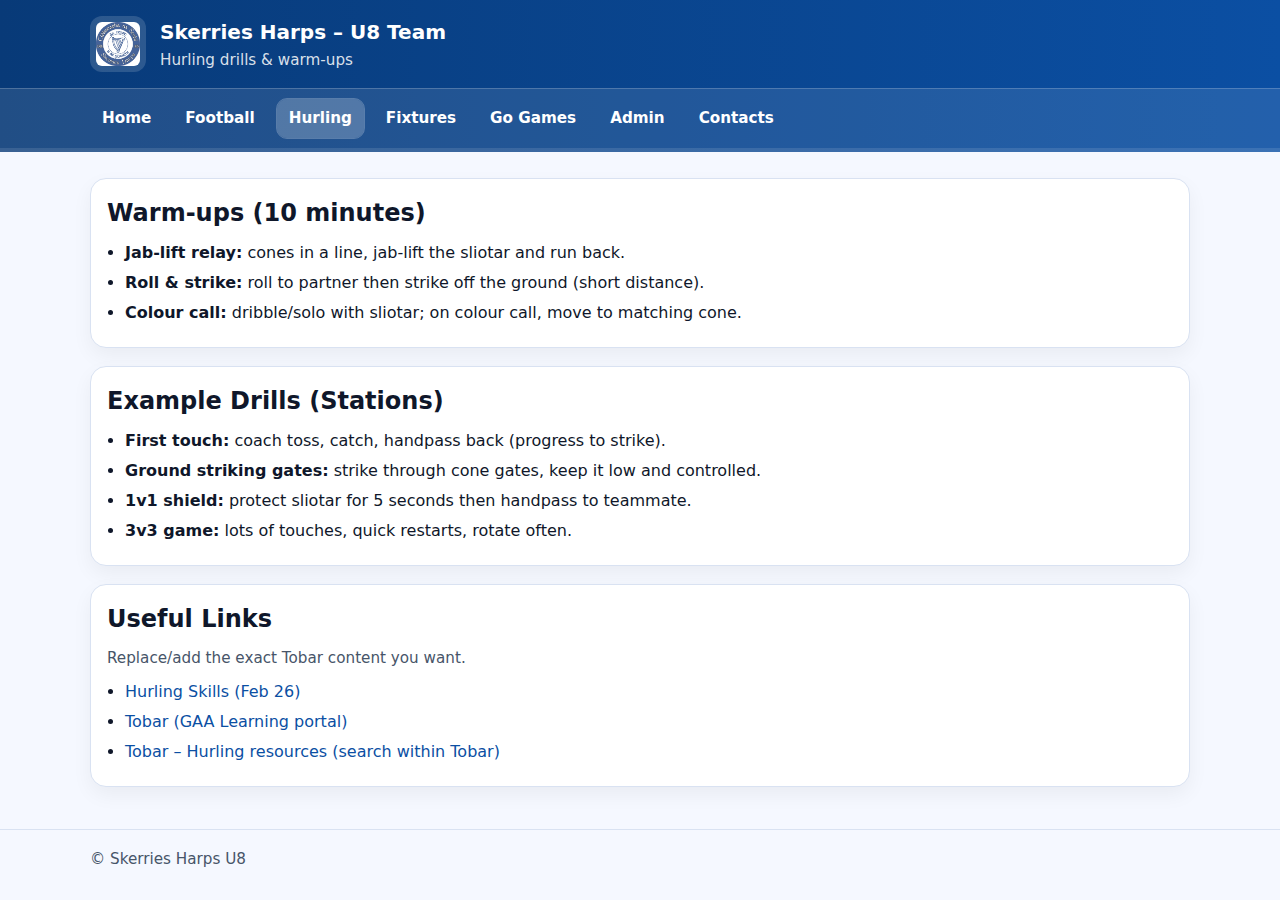
<file: hurling.html>
<!doctype html>
<html lang="en-IE">
<head>
  <meta charset="utf-8" />
  <meta name="viewport" content="width=device-width, initial-scale=1" />
  <title>Skerries Harps U8 – Hurling</title>
  <link rel="stylesheet" href="css/styles.css" />
</head>
<body>
<header>
  <div class="container">
    <div class="brand">
      <img src="assets/skerries-harps-logo.png" alt="Skerries Harps logo" />
      <div>
        <h1>Skerries Harps – U8 Team</h1>
        <p>Hurling drills &amp; warm-ups</p>
      </div>
    </div>
  </div>
  <nav>
    <div class="container nav-row">
      <a href="index.html">Home</a>
      <a href="football.html">Football</a>
      <a class="active" href="hurling.html">Hurling</a>
	  <a href="fixtures.html">Fixtures</a>
	  <a href="GoGames.html">Go Games</a>
	  <a href="admin.html">Admin</a>
      <a href="contact.html">Contacts</a>
    </div>
  </nav>
</header>

<main class="container">
  <section class="card">
    <h2>Warm-ups (10 minutes)</h2>
    <ul class="clean">
      <li><strong>Jab-lift relay:</strong> cones in a line, jab-lift the sliotar and run back.</li>
      <li><strong>Roll &amp; strike:</strong> roll to partner then strike off the ground (short distance).</li>
      <li><strong>Colour call:</strong> dribble/solo with sliotar; on colour call, move to matching cone.</li>
    </ul>
  </section>

  <section class="section card">
    <h2>Example Drills (Stations)</h2>
    <ul class="clean">
      <li><strong>First touch:</strong> coach toss, catch, handpass back (progress to strike).</li>
      <li><strong>Ground striking gates:</strong> strike through cone gates, keep it low and controlled.</li>
      <li><strong>1v1 shield:</strong> protect sliotar for 5 seconds then handpass to teammate.</li>
      <li><strong>3v3 game:</strong> lots of touches, quick restarts, rotate often.</li>
    </ul>
  </section>

  <section class="section card">
    <h2>Useful Links</h2>
    <p class="small">Replace/add the exact Tobar content you want.</p>
    <ul class="clean">
      <li><a href="https://drive.google.com/file/d/18U3JTuA6uMKgHtTtR7d6Ra2C1d1GDt12/view?usp=sharing" target="_blank" rel="noopener">Hurling Skills (Feb 26)</a></li>
	  <li><a href="https://learning.gaa.ie/tobar" target="_blank" rel="noopener">Tobar (GAA Learning portal)</a></li>
      <li><a href="https://learning.gaa.ie/tobar" target="_blank" rel="noopener">Tobar – Hurling resources (search within Tobar)</a></li>
    </ul>
  </section>
</main>

<footer class="footer">
  <div class="container">© Skerries Harps U8</div>
</footer>
</body>
</html>
</file>
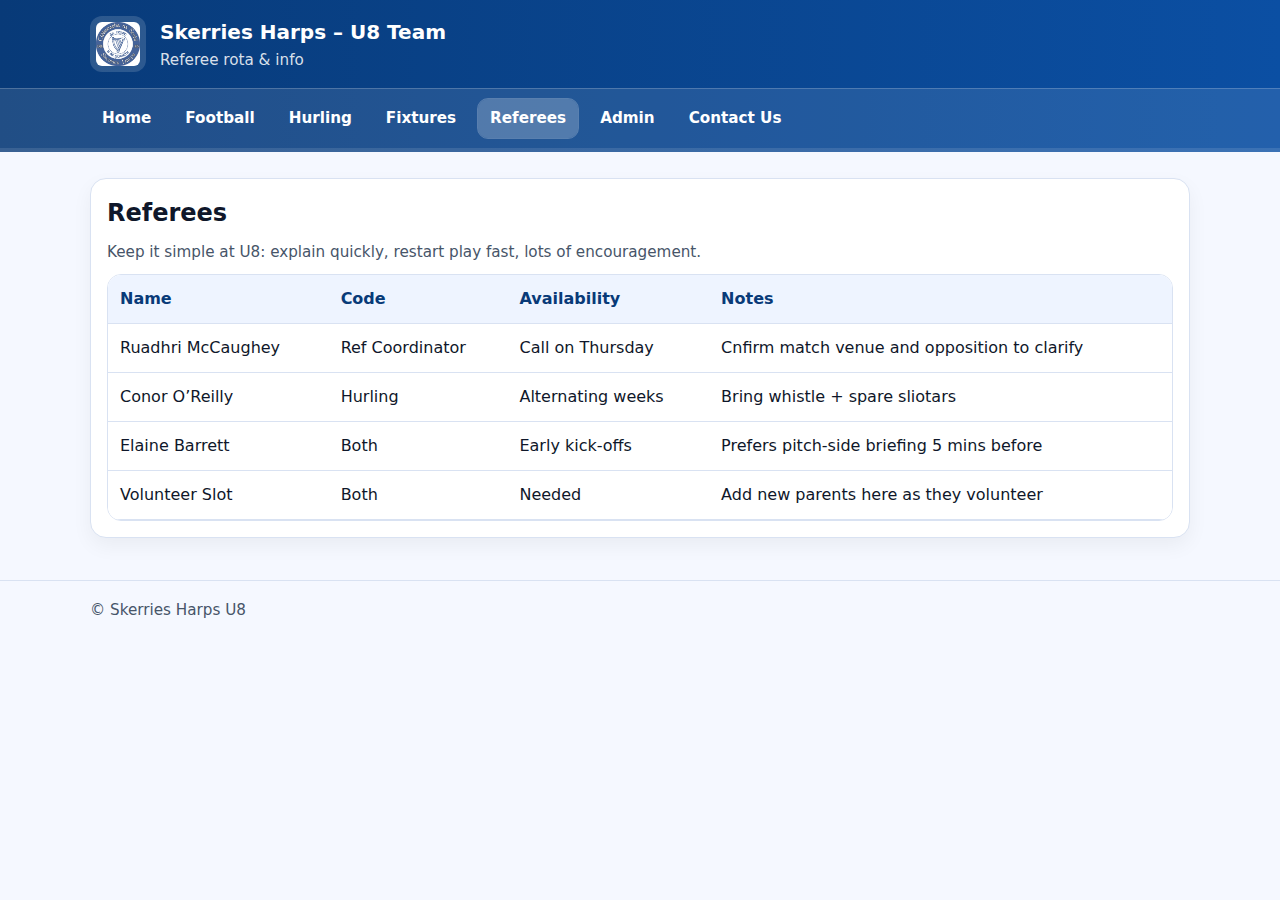
<file: referees.html>
<!doctype html>
<html lang="en-IE">
<head>
  <meta charset="utf-8" />
  <meta name="viewport" content="width=device-width, initial-scale=1" />
  <title>Skerries Harps U8 – Referees</title>
  <link rel="stylesheet" href="css/styles.css" />
</head>
<body>
<header>
  <div class="container">
    <div class="brand">
      <img src="assets/skerries-harps-logo.png" alt="Skerries Harps logo" />
      <div>
        <h1>Skerries Harps – U8 Team</h1>
        <p>Referee rota &amp; info</p>
      </div>
    </div>
  </div>
  <nav>
    <div class="container nav-row">
      <a href="index.html">Home</a>
      <a href="football.html">Football</a>
      <a href="hurling.html">Hurling</a>
	  <a href="fixtures.html">Fixtures</a>
      <a class="active" href="referees.html">Referees</a>
	  <a href="admin.html">Admin</a>
      <a href="contact.html">Contact Us</a>
    </div>
  </nav>
</header>

<main class="container">
  <section class="card">
    <h2>Referees</h2>
    <p class="small">Keep it simple at U8: explain quickly, restart play fast, lots of encouragement.</p>

    <div class="table-wrap">
      <table>
        <thead>
          <tr>
            <th>Name</th>
            <th>Code</th>
            <th>Availability</th>
            <th>Notes</th>
          </tr>
        </thead>
        <tbody>
          <tr>
            <td>Ruadhri McCaughey</td>
            <td>Ref Coordinator</td>
            <td>Call on Thursday</td>
            <td>Cnfirm match venue and opposition to clarify</td>
          </tr>
          <tr>
            <td>Conor O’Reilly</td>
            <td>Hurling</td>
            <td>Alternating weeks</td>
            <td>Bring whistle + spare sliotars</td>
          </tr>
          <tr>
            <td>Elaine Barrett</td>
            <td>Both</td>
            <td>Early kick-offs</td>
            <td>Prefers pitch-side briefing 5 mins before</td>
          </tr>
          <tr>
            <td>Volunteer Slot</td>
            <td>Both</td>
            <td>Needed</td>
            <td>Add new parents here as they volunteer</td>
          </tr>
        </tbody>
      </table>
    </div>
  </section>
</main>

<footer class="footer">
  <div class="container">© Skerries Harps U8</div>
</footer>
</body>
</html>
</file>
<file: css/styles.css>
:root{
  --blue:#0b4fa3;
  --blue-dark:#083a78;
  --white:#ffffff;
  --bg:#f5f8ff;
  --text:#0f172a;
  --muted:#475569;
  --border:#d9e2f2;
  --card:#ffffff;
}

*{box-sizing:border-box}
body{
  margin:0;
  font-family: system-ui, -apple-system, Segoe UI, Roboto, Arial, sans-serif;
  color:var(--text);
  background:var(--bg);
  line-height:1.5;
}

a{color:var(--blue); text-decoration:none}
a:hover{text-decoration:underline}

.container{
  width:min(1100px, 92vw);
  margin:0 auto;
}

header{
  background: linear-gradient(90deg, var(--blue-dark), var(--blue));
  color:var(--white);
  border-bottom:4px solid rgba(255,255,255,0.2);
}

.brand{
  display:flex;
  align-items:center;
  gap:14px;
  padding:16px 0;
}

.brand img{
  width:56px;
  height:56px;
  object-fit:contain;
  background:rgba(255,255,255,0.15);
  border-radius:12px;
  padding:6px;
}

.brand h1{
  font-size:1.25rem;
  margin:0;
}
.brand p{
  margin:2px 0 0;
  color:rgba(255,255,255,0.85);
  font-size:0.95rem;
}

nav{
  background:rgba(255,255,255,0.1);
  border-top:1px solid rgba(255,255,255,0.2);
}

.nav-row{
  display:flex;
  flex-wrap:wrap;
  gap:10px;
  padding:10px 0;
}

.nav-row a{
  color:var(--white);
  padding:8px 12px;
  border-radius:10px;
  font-weight:600;
  font-size:0.95rem;
}
.nav-row a:hover{
  background:rgba(255,255,255,0.15);
  text-decoration:none;
}
.nav-row a.active{
  background:rgba(255,255,255,0.22);
  outline:1px solid rgba(255,255,255,0.25);
}

main{padding:26px 0 42px}

.hero{
  display:grid;
  grid-template-columns: 1.2fr 0.8fr;
  gap:16px;
  align-items:stretch;
}
@media (max-width: 820px){
  .hero{grid-template-columns:1fr}
}

.card{
  background:var(--card);
  border:1px solid var(--border);
  border-radius:16px;
  padding:16px;
  box-shadow: 0 8px 20px rgba(2, 8, 23, 0.05);
}

.card h2, .card h3{margin:0 0 10px}
.card p{margin:0 0 10px; color:var(--muted)}

.badges{
  display:flex;
  flex-wrap:wrap;
  gap:8px;
  margin-top:10px;
}
.badge{
  display:inline-block;
  padding:6px 10px;
  border-radius:999px;
  background:var(--bg);
  border:1px solid var(--border);
  font-weight:700;
  font-size:0.85rem;
  color:var(--blue-dark);
}

.table-wrap{
  overflow:auto;
  border-radius:14px;
  border:1px solid var(--border);
}

table{
  width:100%;
  border-collapse:collapse;
  background:var(--white);
  min-width: 640px;
}

th, td{
  padding:12px 12px;
  border-bottom:1px solid var(--border);
  text-align:left;
  vertical-align:top;
}

th{
  background: #eef4ff;
  color:var(--blue-dark);
  position:sticky;
  top:0;
  z-index:1;
}

tr:hover td{background:#f9fbff}

.small{font-size:0.95rem; color:var(--muted)}
.kpi{
  display:grid;
  grid-template-columns: repeat(3, 1fr);
  gap:12px;
  margin-top:12px;
}
@media (max-width: 820px){
  .kpi{grid-template-columns:1fr}
}
.kpi .card{padding:14px}
.kpi strong{font-size:1.2rem; color:var(--blue-dark)}

.section{
  margin-top:18px;
}

ul.clean{
  margin:10px 0 0;
  padding-left:18px;
}
ul.clean li{margin:6px 0}

.footer{
  border-top:1px solid var(--border);
  padding:18px 0;
  color:var(--muted);
  font-size:0.95rem;
}

.pill{
  display:inline-block;
  padding:4px 10px;
  border-radius:999px;
  border:1px solid var(--border);
  background:var(--bg);
  font-weight:700;
  font-size:0.85rem;
  color:var(--blue-dark);
}

.status{
  font-weight:800;
}
.status.todo{color:#9a3412}
.status.doing{color:#1d4ed8}
.status.done{color:#166534}

/* --- Fixtures alerts --- */
.banner{
  padding:10px 0;
  font-weight:800;
  letter-spacing:0.2px;
}

.banner.emergency{
  background:#b91c1c;           /* red */
  color:#ffffff;
}

.banner .container{
  display:flex;
  gap:10px;
  align-items:center;
  justify-content:space-between;
  flex-wrap:wrap;
}

.banner .tag{
  display:inline-block;
  padding:4px 10px;
  border-radius:999px;
  background:rgba(255,255,255,0.18);
  border:1px solid rgba(255,255,255,0.25);
  font-size:0.85rem;
}

.notice-grid{
  display:grid;
  grid-template-columns: repeat(3, 1fr);
  gap:12px;
  margin-top:12px;
}
@media (max-width: 900px){
  .notice-grid{ grid-template-columns:1fr; }
}

.notice{
  border-radius:16px;
  border:1px solid var(--border);
  padding:14px;
  background:var(--white);
}

.notice h3{
  margin:0 0 6px;
  font-size:1.05rem;
}

.notice .meta{
  font-size:0.95rem;
  color:var(--muted);
  margin:0;
}

.notice.closed{
  border-color:#fecaca;
  background:#fff1f2;
}
.notice.closed h3{ color:#7f1d1d; }

.notice.unavailable{
  border-color:#fde68a;
  background:#fffbeb;
}
.notice.unavailable h3{ color:#92400e; }

.notice.info{
  border-color:#bfdbfe;
  background:#eff6ff;
}
.notice.info h3{ color:#1e3a8a; }

.updated{
  margin-top:8px;
  color:var(--muted);
  font-size:0.95rem;
}
</file>
